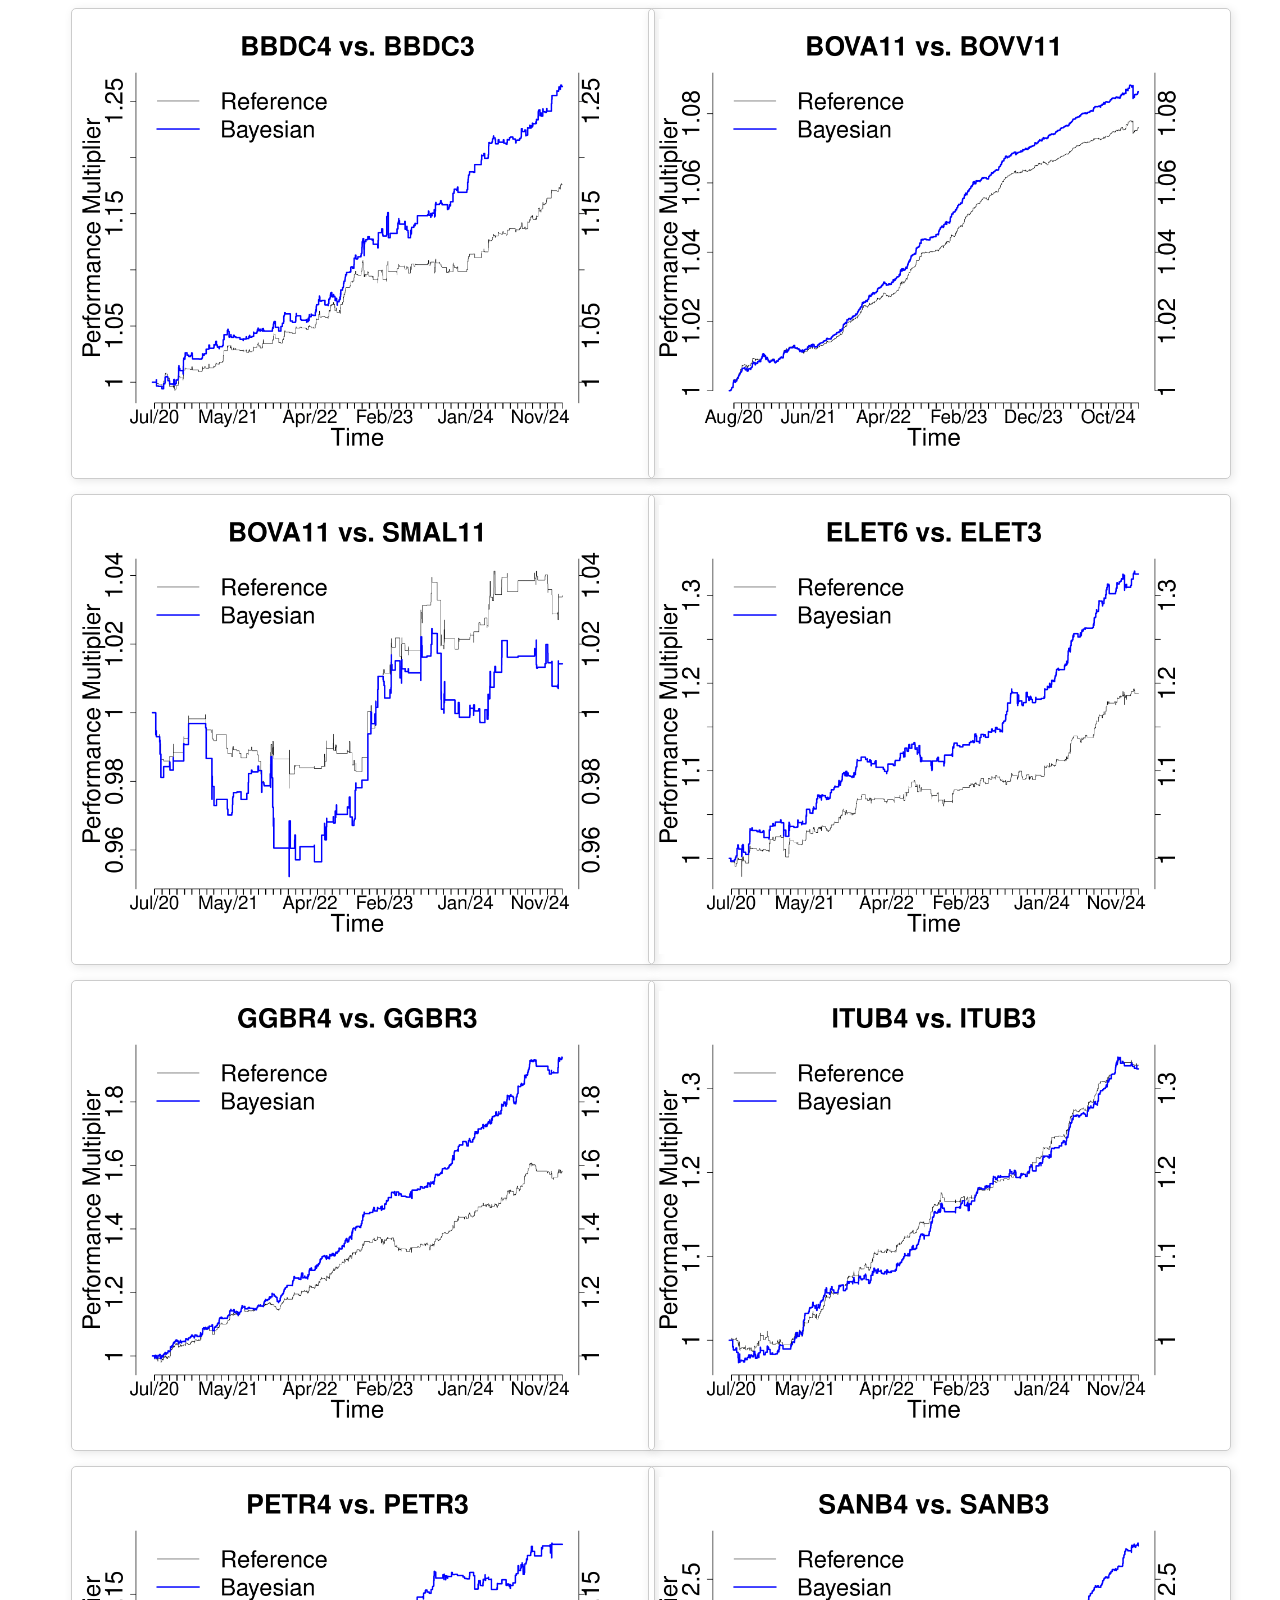
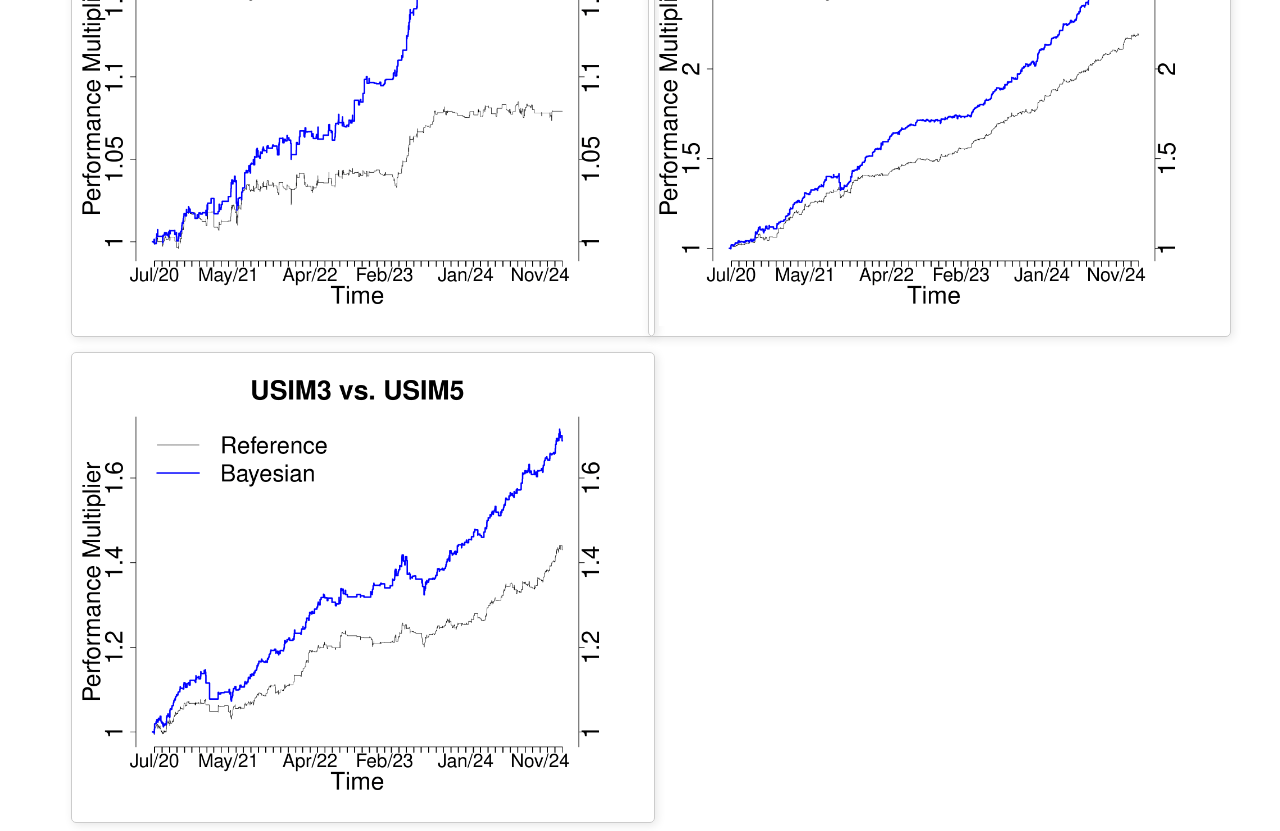
<file: results/Brazil2-new.html>
<!DOCTYPE html>
<html lang="en">
<head>
    <meta charset="UTF-8">
    <title>Brazilian Pairs</title>
    <style>
        body {
            background-color: white;
            display: flex;
            justify-content: center;
            align-items: center;
        }
        .container {
            display: grid;
            grid-template-columns: repeat(auto-fit, minmax(400px, 1fr));
            gap: 15px;
            width: 90%;
            max-width: 1500px;
            margin: auto;
        }
        img {
            width: 100%;
            height: auto;
            padding: 10px;
            border: 1px solid #ccc;
            box-shadow: 2px 2px 10px rgba(0, 0, 0, 0.1);
            border-radius: 5px;
        }
    </style>
</head>
<body>
    <div class="container">
    <img src="br/1.png" alt="1">
    <img src="br/2.png" alt="2">
    <img src="br/3.png" alt="3">
    <img src="br/4.png" alt="4">
    <img src="br/5.png" alt="5">
    <img src="br/6.png" alt="6">
    <img src="br/7.png" alt="7">
    <img src="br/8.png" alt="8">
    <img src="br/9.png" alt="9">
    </div>
</body>
</html>
</file>
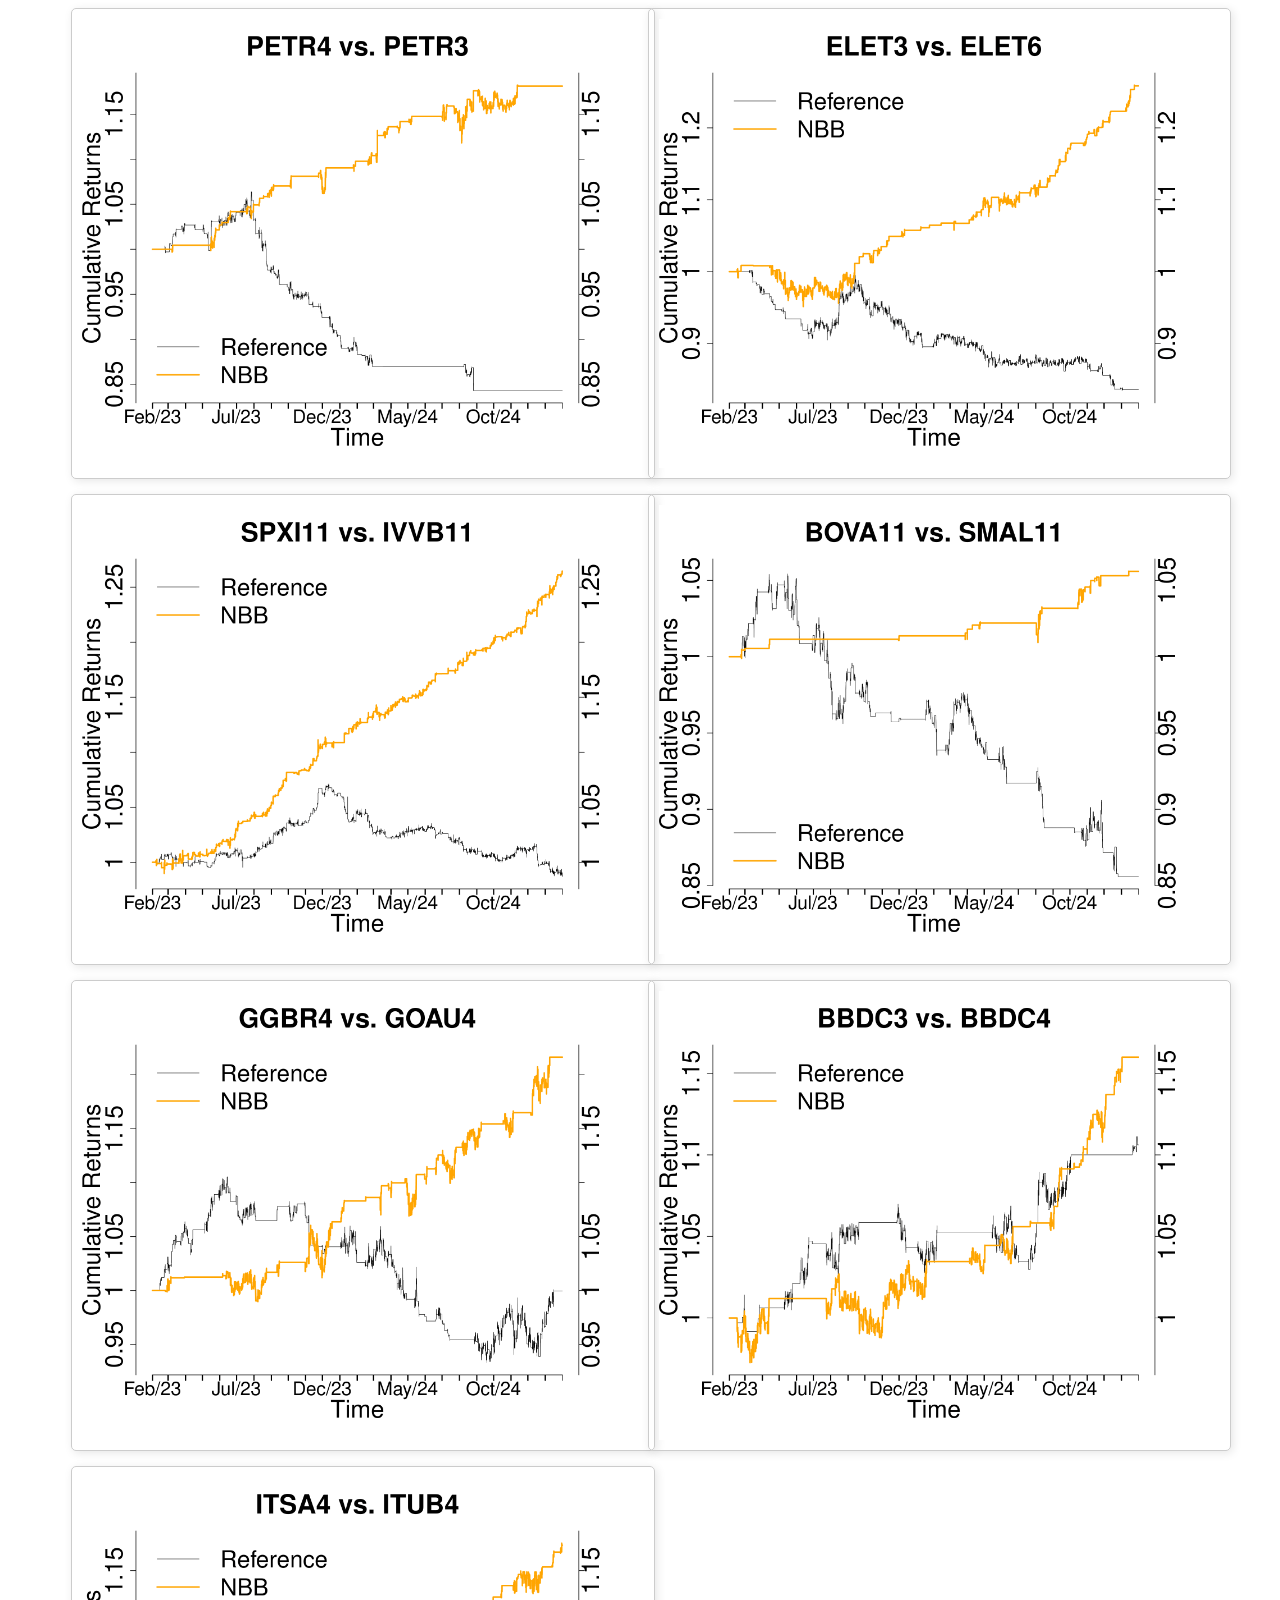
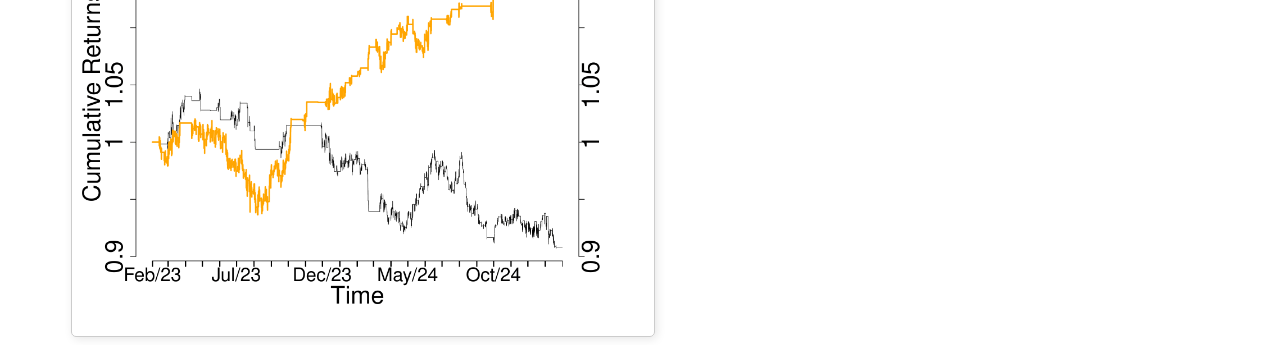
<file: results/Brazil3.html>
<!DOCTYPE html>
<html lang="en">
<head>
    <meta charset="UTF-8">
    <title>Brazilian Pairs</title>
    <style>
        body {
            background-color: white;
            display: flex;
            justify-content: center;
            align-items: center;
        }
        .container {
            display: grid;
            grid-template-columns: repeat(auto-fit, minmax(400px, 1fr));
            gap: 15px;
            width: 90%;
            max-width: 1500px;
            margin: auto;
        }
        img {
            width: 100%;
            height: auto;
            padding: 10px;
            border: 1px solid #ccc;
            box-shadow: 2px 2px 10px rgba(0, 0, 0, 0.1);
            border-radius: 5px;
        }
    </style>
</head>
<body>
      <div class="container">
        <img src="br-nbb/PETR4_PETR3_results_U1_alpha005_w65_bw13-1.png" alt="PETR4_PETR3">
        <img src="br-nbb/ELET3_ELET6_results_U1_alpha005_w65_bw13-1.png" alt="ELET3_ELET6">
        <img src="br-nbb/SPXI11_IVVB11_results_U1_alpha005_w65_bw26-1.png" alt="SPXI11_IVVB11">
        <img src="br-nbb/BOVA11_SMAL11_results_U1_alpha005_w65_bw26-1.png" alt="BOVA11_SMAL11">
        <img src="br-nbb/GGBR4_GOAU4_results_U1_alpha005_w130_bw26-1.png" alt="GGBR4_GOAU4">
        <img src="br-nbb/BBDC3_BBDC4_results_U1_alpha005_w130_bw26-1.png" alt="BBDC3_BBDC4">
        <img src="br-nbb/ITSA4_ITUB4_results_U1_alpha005_w65_bw26-1.png" alt="ITSA4_ITUB4">
      </div>
</body>
</html>
</file>
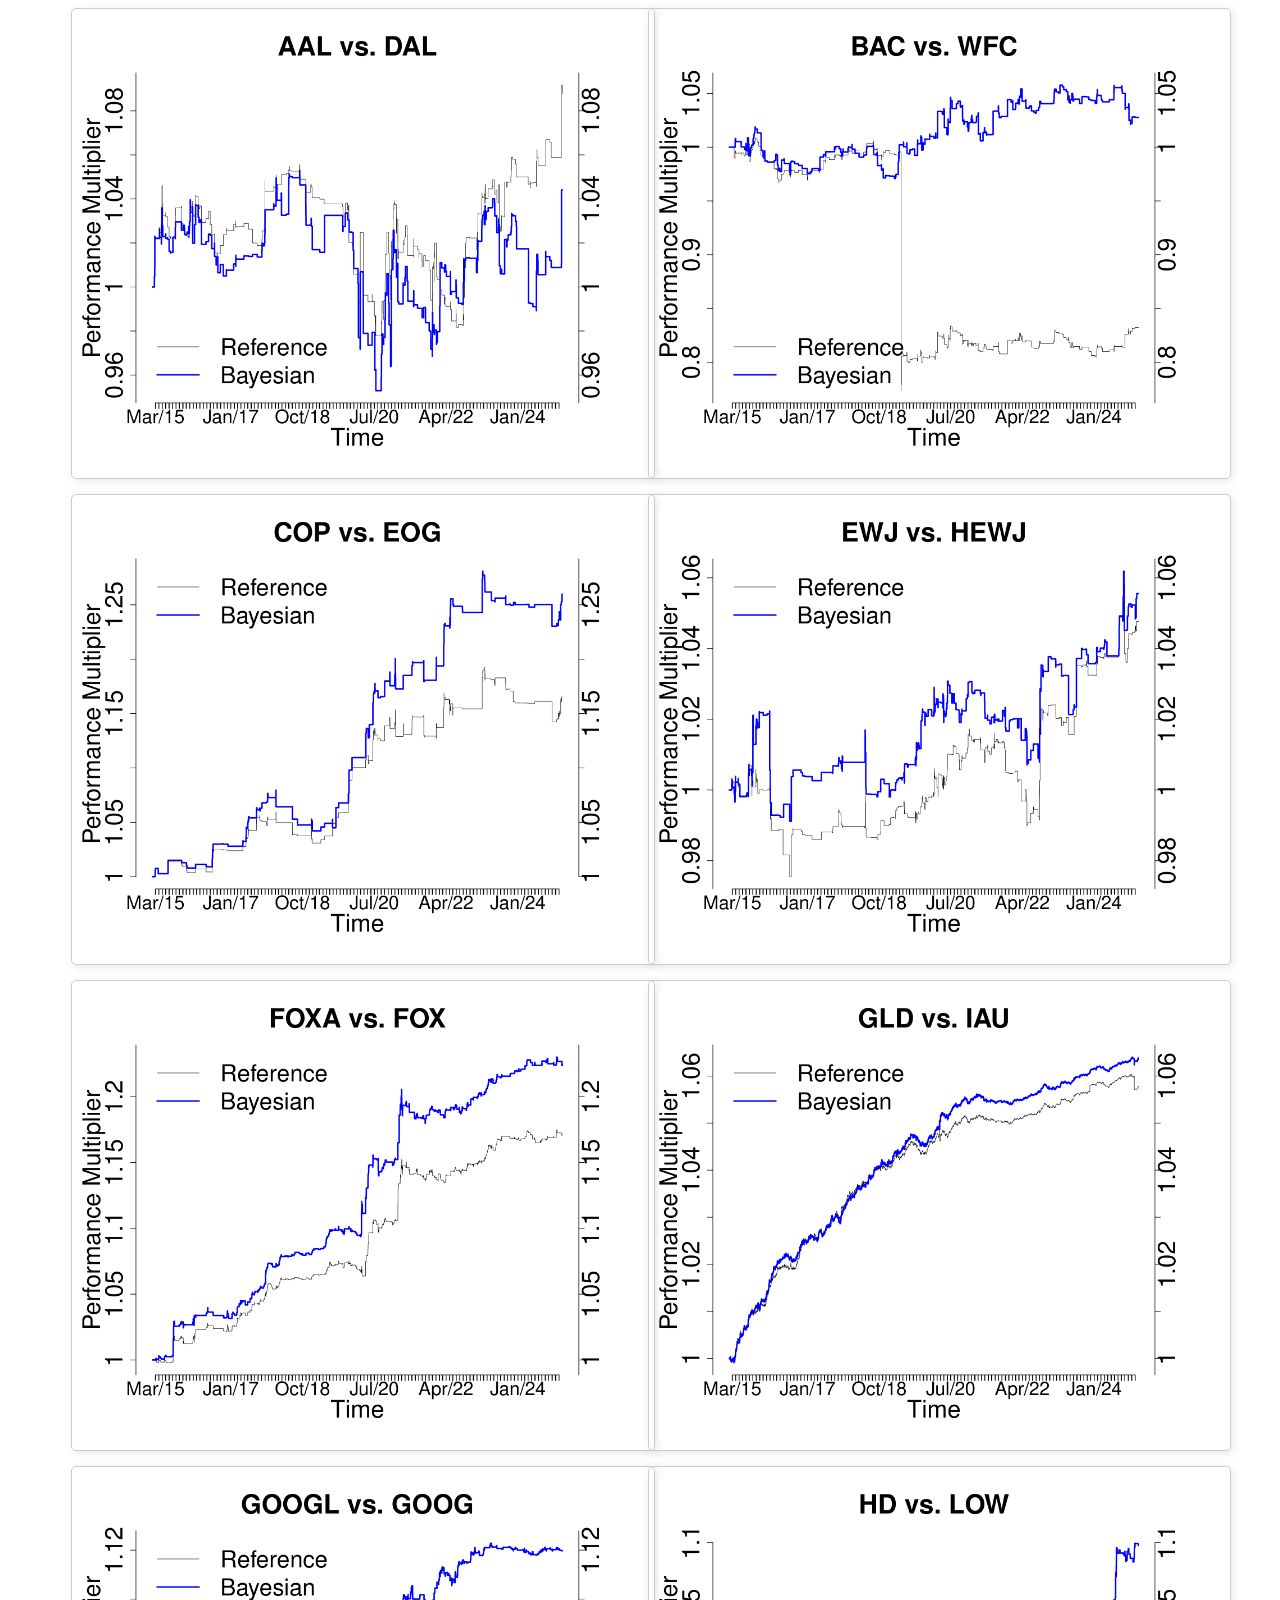
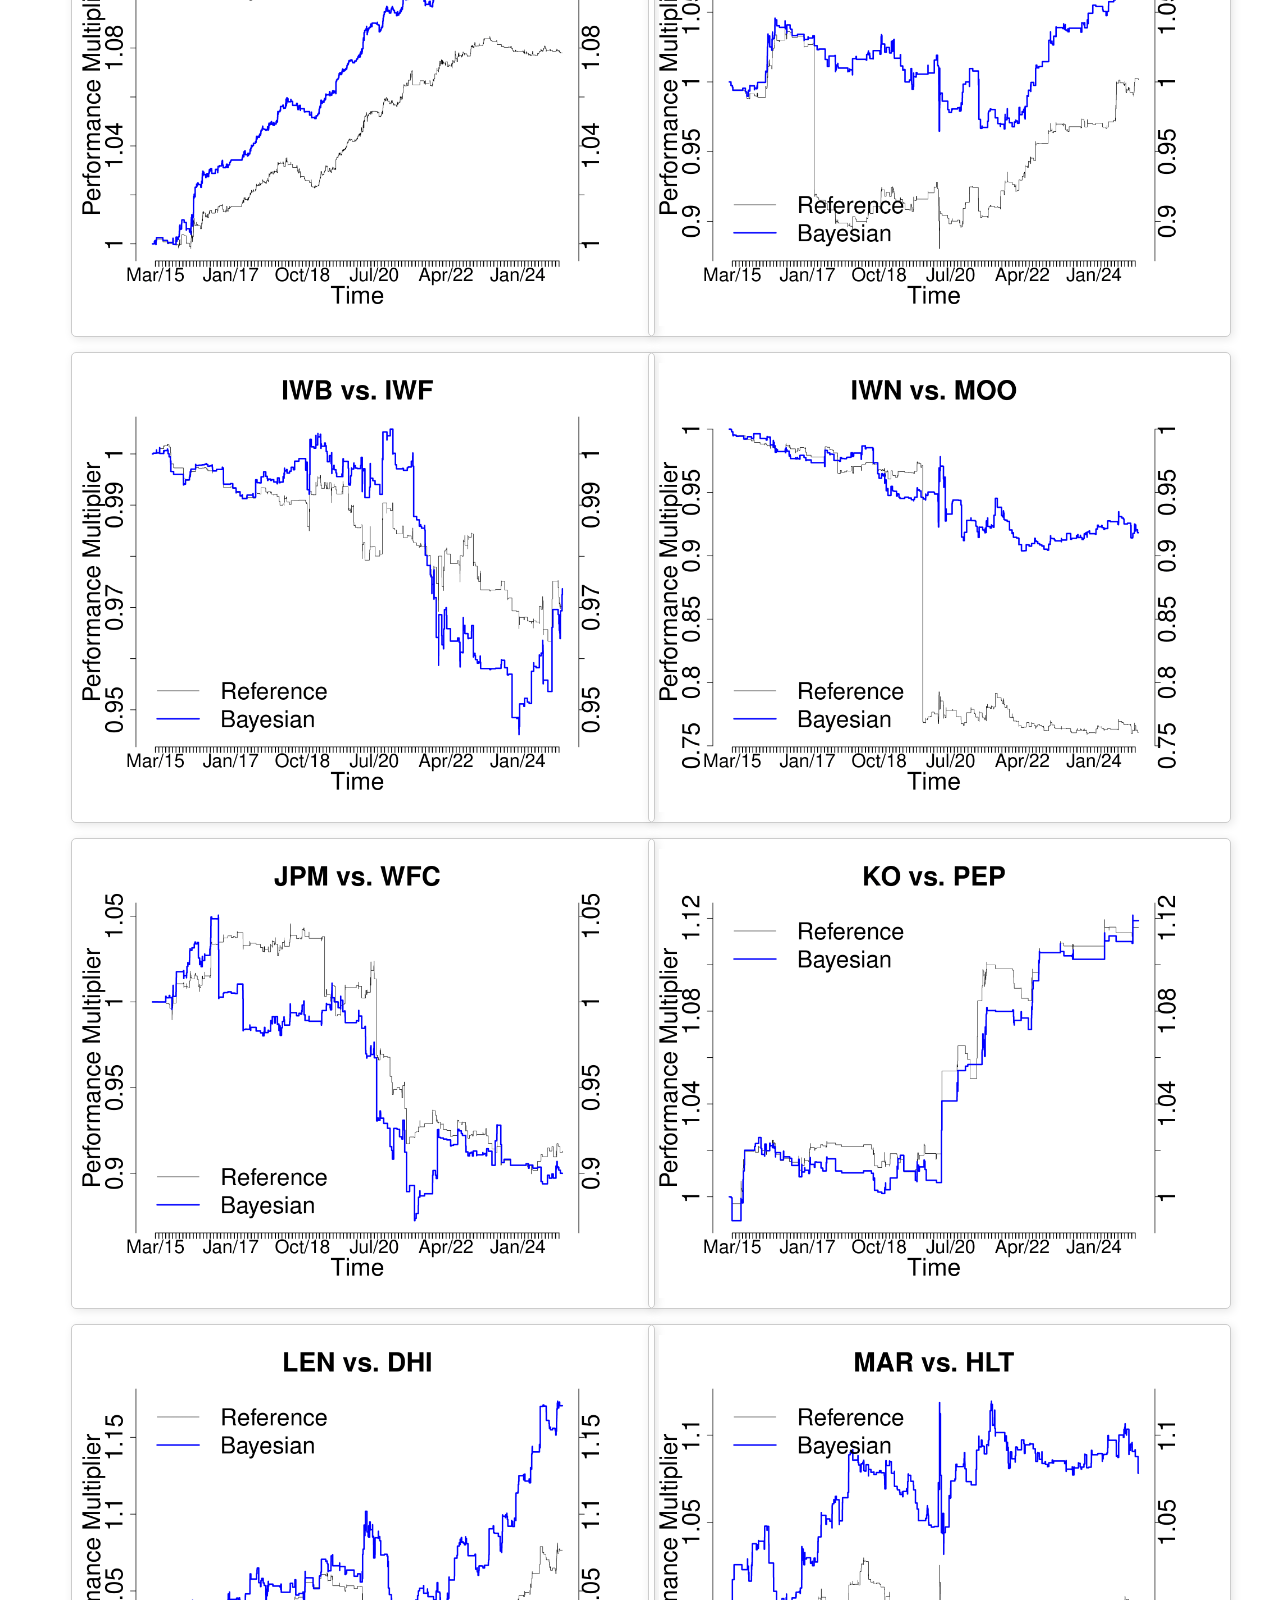
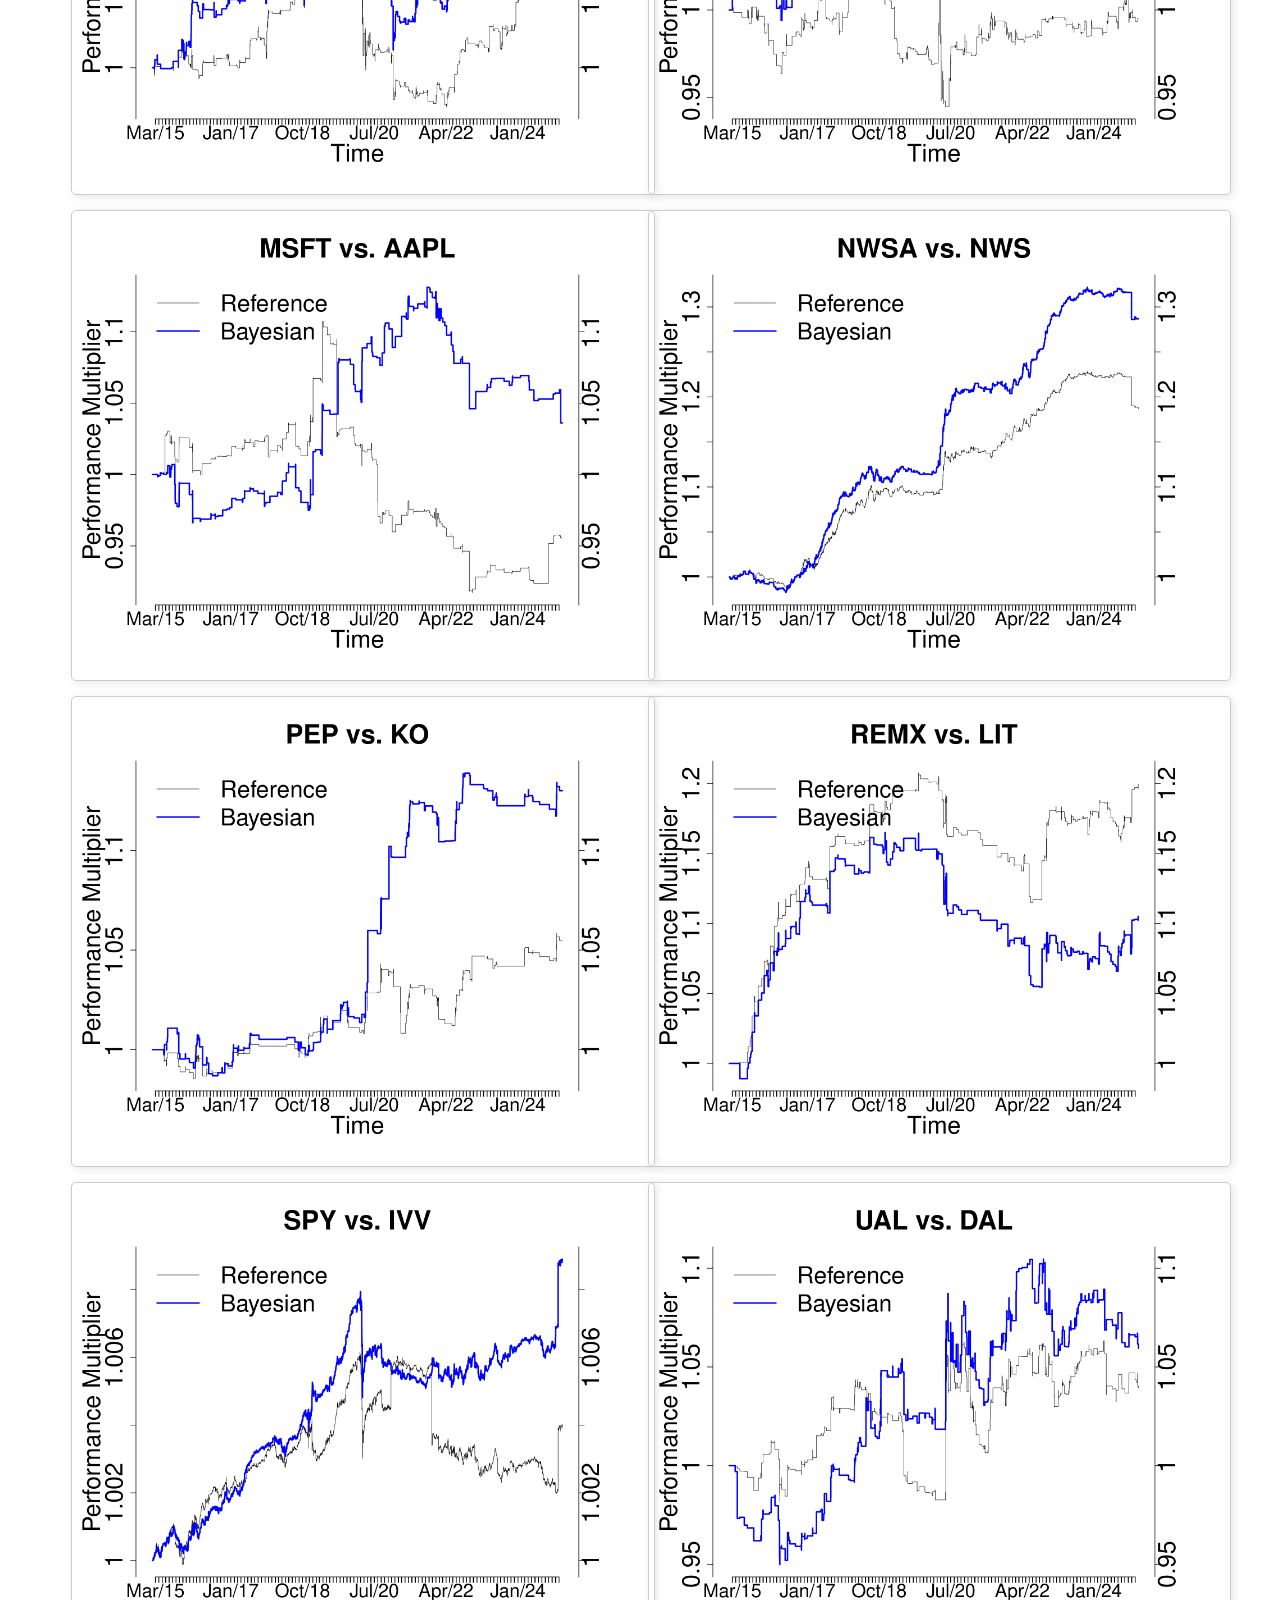
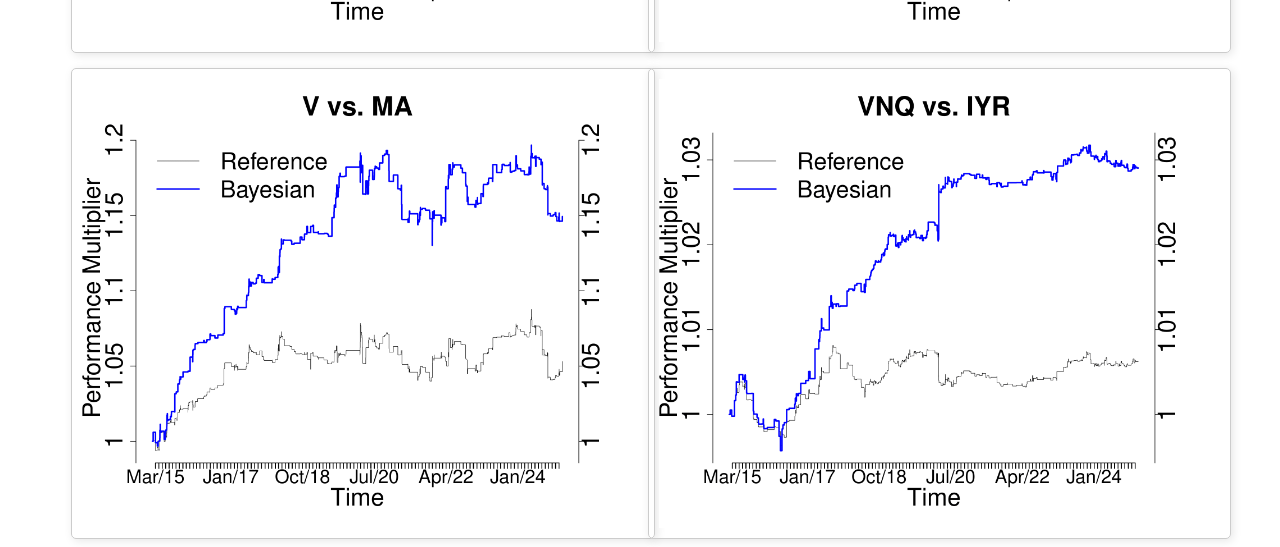
<file: results/US2-new.html>
<!DOCTYPE html>
<html lang="en">
<head>
    <meta charset="UTF-8">
    <title>U.S. Pairs</title>
    <style>
        body {
            background-color: white;
            display: flex;
            justify-content: center;
            align-items: center;
        }
        .container {
            display: grid;
            grid-template-columns: repeat(auto-fit, minmax(400px, 1fr));
            gap: 15px;
            width: 90%;
            max-width: 1500px;
            margin: auto;
        }
        img {
            width: 100%;
            height: auto;
            padding: 10px;
            border: 1px solid #ccc;
            box-shadow: 2px 2px 10px rgba(0, 0, 0, 0.1);
            border-radius: 5px;
        }
    </style>
</head>
<div class="container">
    <img src="us/1.png" alt="1">
    <img src="us/2.png" alt="2">
    <img src="us/3.png" alt="3">
    <img src="us/4.png" alt="4">
    <img src="us/5.png" alt="5">
    <img src="us/6.png" alt="6">
    <img src="us/7.png" alt="7">
    <img src="us/8.png" alt="8">
    <img src="us/9.png" alt="9">
    <img src="us/10.png" alt="10">
    <img src="us/11.png" alt="11">
    <img src="us/12.png" alt="12">
    <img src="us/13.png" alt="13">
    <img src="us/14.png" alt="14">
    <img src="us/15.png" alt="15">
    <img src="us/16.png" alt="16">
    <img src="us/17.png" alt="17">
    <img src="us/18.png" alt="18">
    <img src="us/19.png" alt="19">
    <img src="us/20.png" alt="20">
    <img src="us/21.png" alt="21">
    <img src="us/22.png" alt="22">
</div>
</body>
</html>
</file>
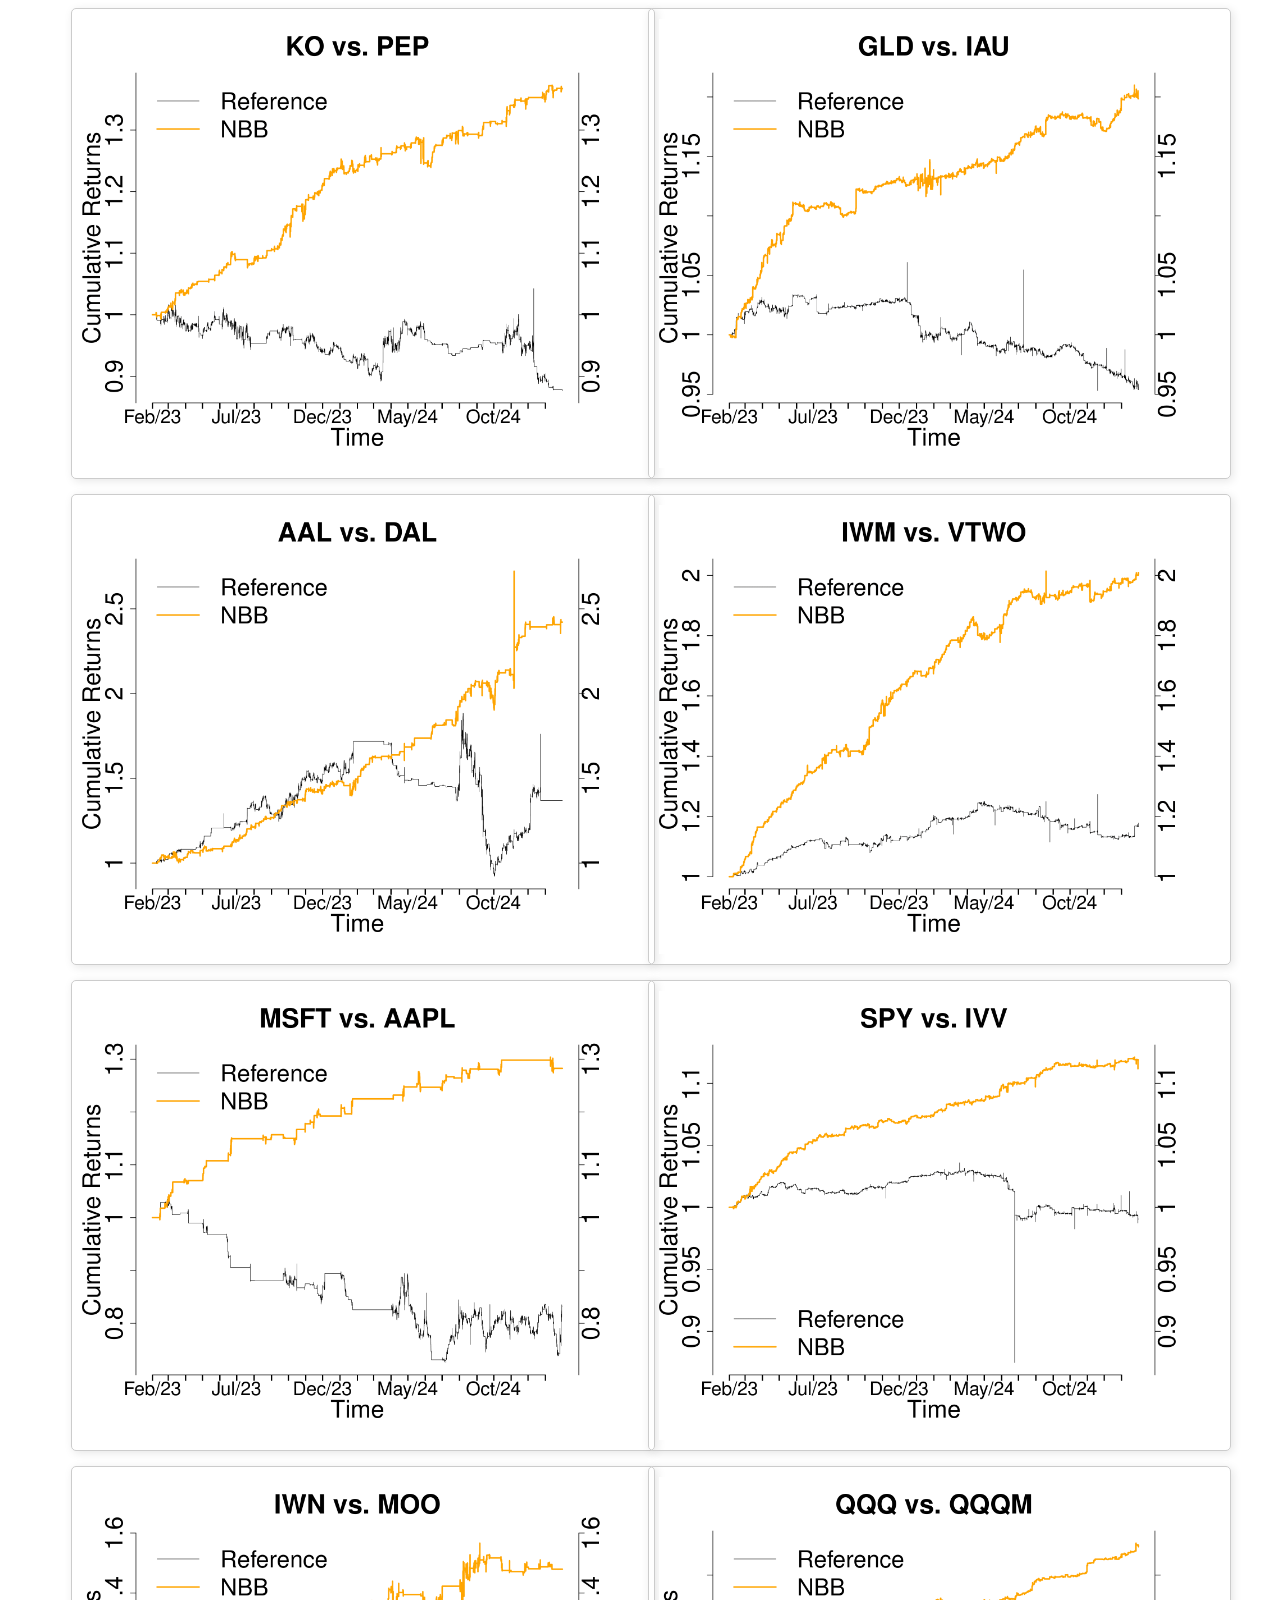
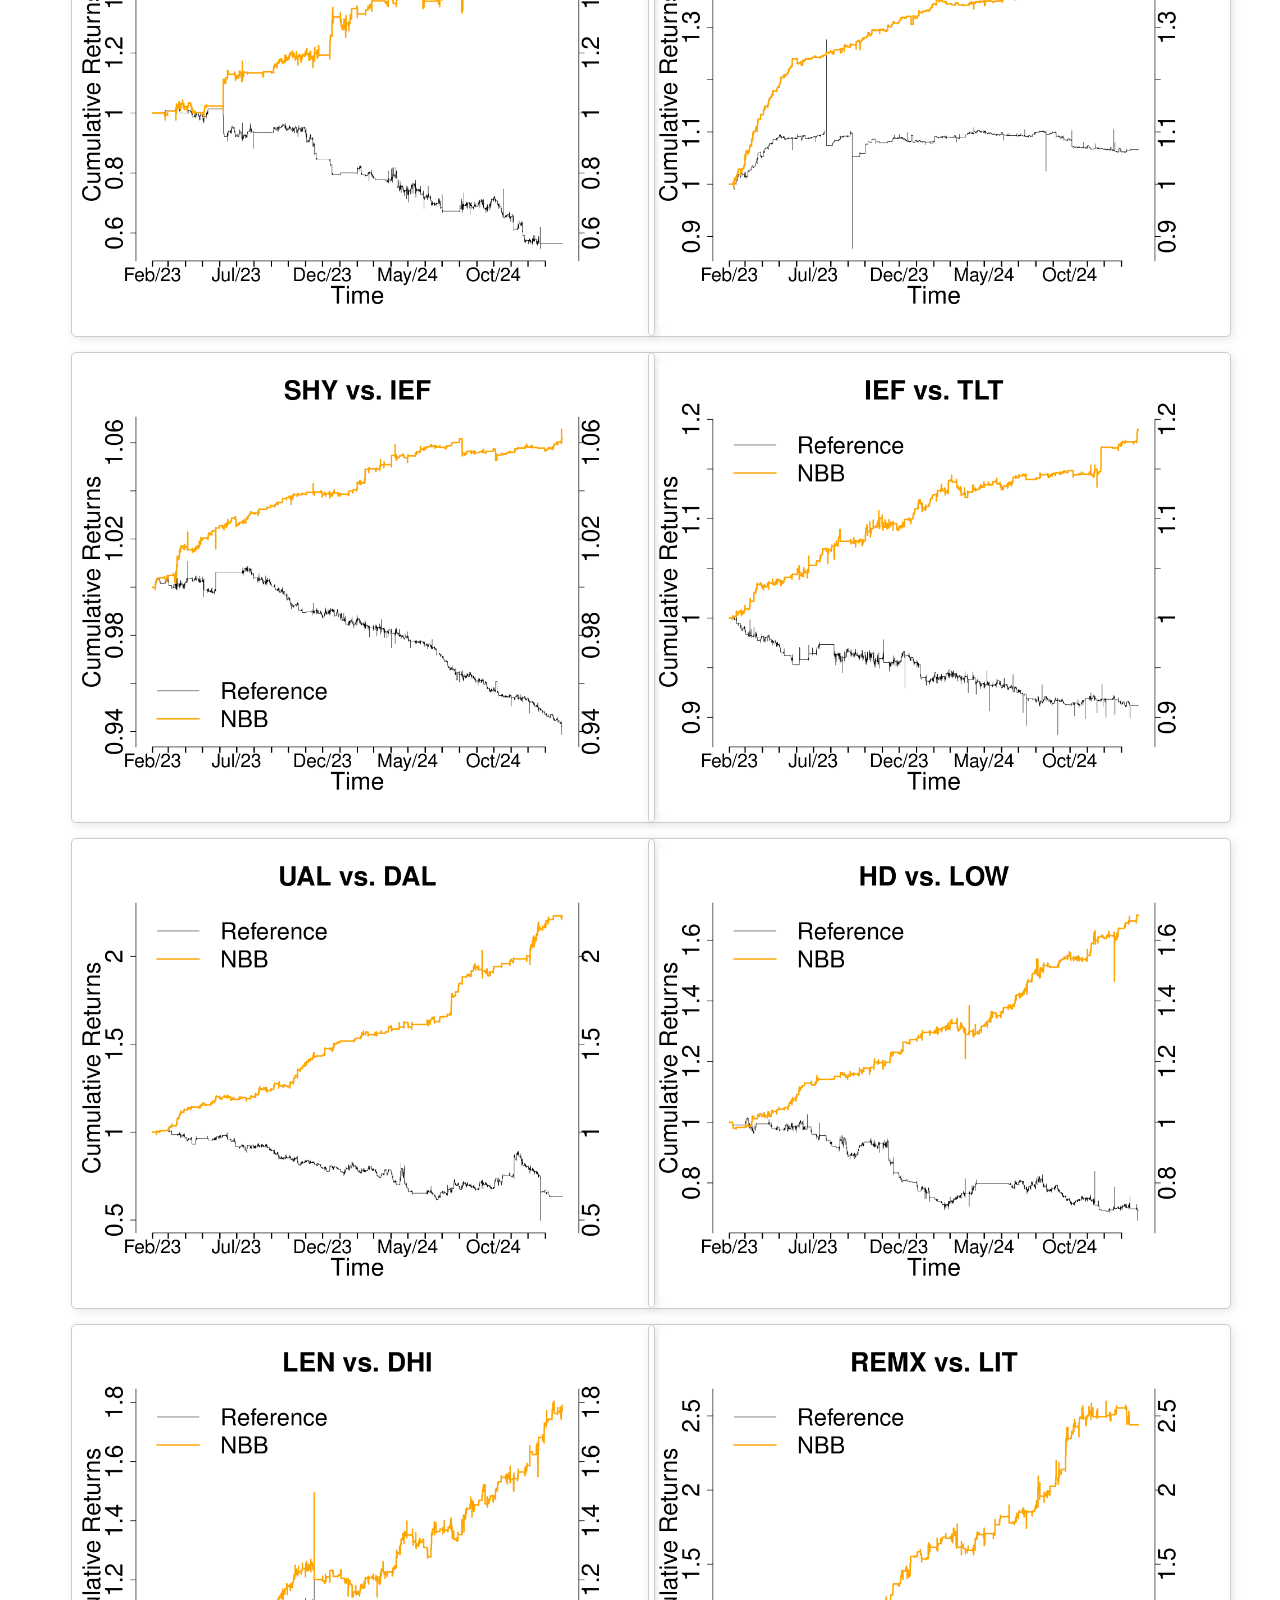
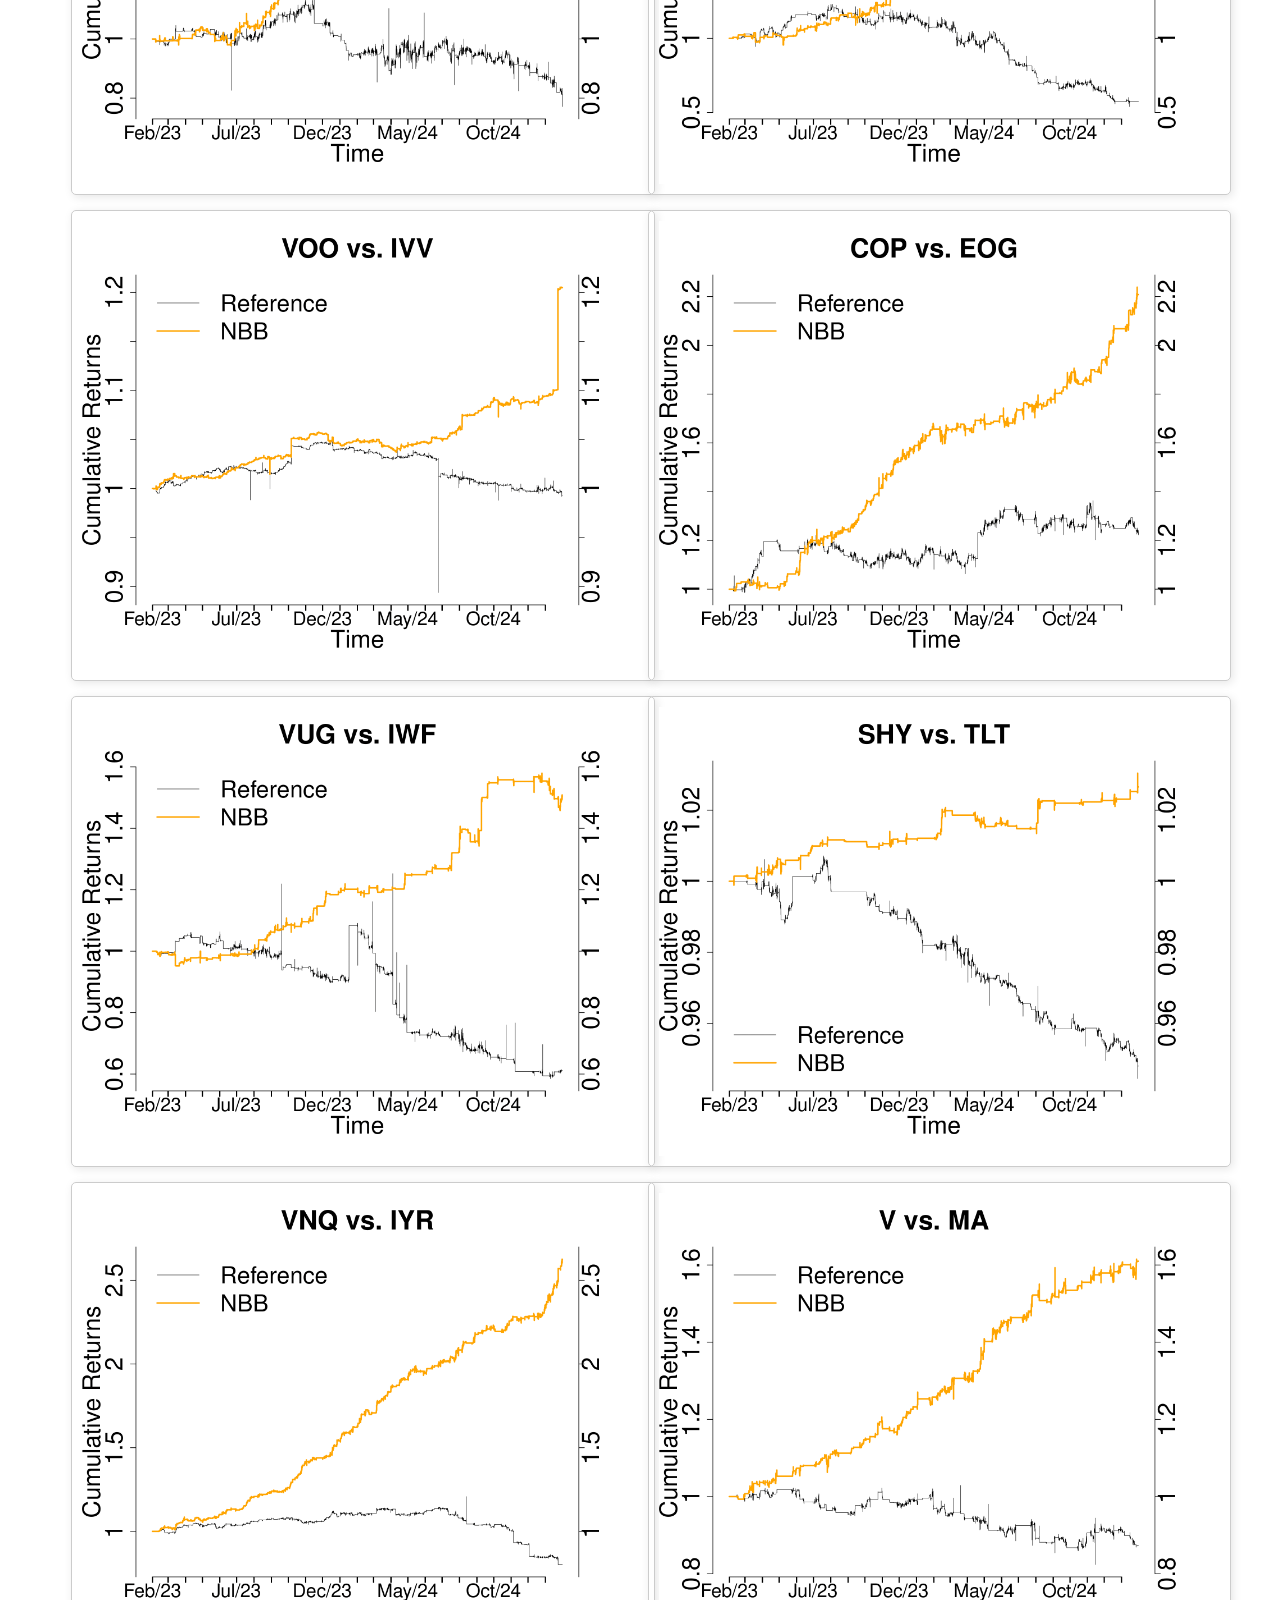
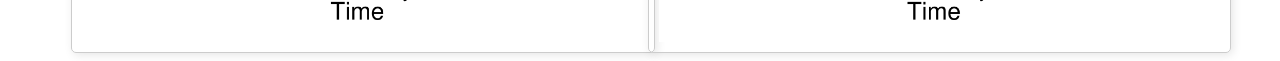
<file: results/US3.html>
<!DOCTYPE html>
<html lang="en">
<head>
    <meta charset="UTF-8">
    <title>U.S. Pairs</title>
    <style>
        body {
            background-color: white;
            display: flex;
            justify-content: center;
            align-items: center;
        }
        .container {
            display: grid;
            grid-template-columns: repeat(auto-fit, minmax(400px, 1fr));
            gap: 15px;
            width: 90%;
            max-width: 1500px;
            margin: auto;
        }
        img {
            width: 100%;
            height: auto;
            padding: 10px;
            border: 1px solid #ccc;
            box-shadow: 2px 2px 10px rgba(0, 0, 0, 0.1);
            border-radius: 5px;
        }
    </style>
</head>
<div class="container">
    <img src="us-nbb/KO_PEP_results_U1_alpha005_w65_bw13-1.png" alt="KO_PEP">
    <img src="us-nbb/GLD_IAU_results_U1_alpha005_w65_bw26-1.png" alt="GLD_IAU">
    <img src="us-nbb/AAL_DAL_results_U1_alpha005_w65_bw26-1.png" alt="AAL_DAL">
    <img src="us-nbb/IWM_VTWO_results_U1_alpha005_w130_bw26-1.png" alt="IWM_VTWO">
    <img src="us-nbb/MSFT_AAPL_results_U1_alpha005_w130_bw26-1.png" alt="MSFT_AAPL">
    <img src="us-nbb/SPY_IVV_results_U1_alpha005_w130_bw39-1.png" alt="SPY_IVV">
    <img src="us-nbb/IWN_MOO_results_U1_alpha005_w130_bw39-1.png" alt="IWN_MOO">
    <img src="us-nbb/QQQ_QQQM_results_U1_alpha005_w130_bw39-1.png" alt="QQQ_QQQM">
    <img src="us-nbb/SHY_IEF_results_U1_alpha015_w65_bw13-1.png" alt="SHY_IEF">
    <img src="us-nbb/IEF_TLT_results_U1_alpha015_w65_bw13-1.png" alt="IEF_TLT">
    <img src="us-nbb/UAL_DAL_results_U1_alpha015_w65_bw13-1.png" alt="UAL_DAL">
    <img src="us-nbb/HD_LOW_results_U1_alpha015_w65_bw13-1.png" alt="HD_LOW">
    <img src="us-nbb/LEN_DHI_results_U1_alpha015_w65_bw13-1.png" alt="LEN_DHI">
    <img src="us-nbb/REMX_LIT_results_U1_alpha015_w65_bw13-1.png" alt="REMX_LIT">
    <img src="us-nbb/VOO_IVV_results_U1_alpha015_w65_bw26-1.png" alt="VOO_IVV">
    <img src="us-nbb/COP_EOG_results_U1_alpha015_w65_bw26-1.png" alt="COP_EOG">
    <img src="us-nbb/VUG_IWF_results_U1_alpha015_w65_bw26-1.png" alt="VUG_IWF">
    <img src="us-nbb/SHY_TLT_results_U1_alpha015_w130_bw39-1.png" alt="SHY_TLT">
    <img src="us-nbb/VNQ_IYR_results_U1_alpha015_w130_bw39-1.png" alt="VNQ_IYR">
    <img src="us-nbb/V_MA_results_U1_alpha015_w130_bw65-1.png" alt="V_MA">
</div>
</body>
</html>
</file>
